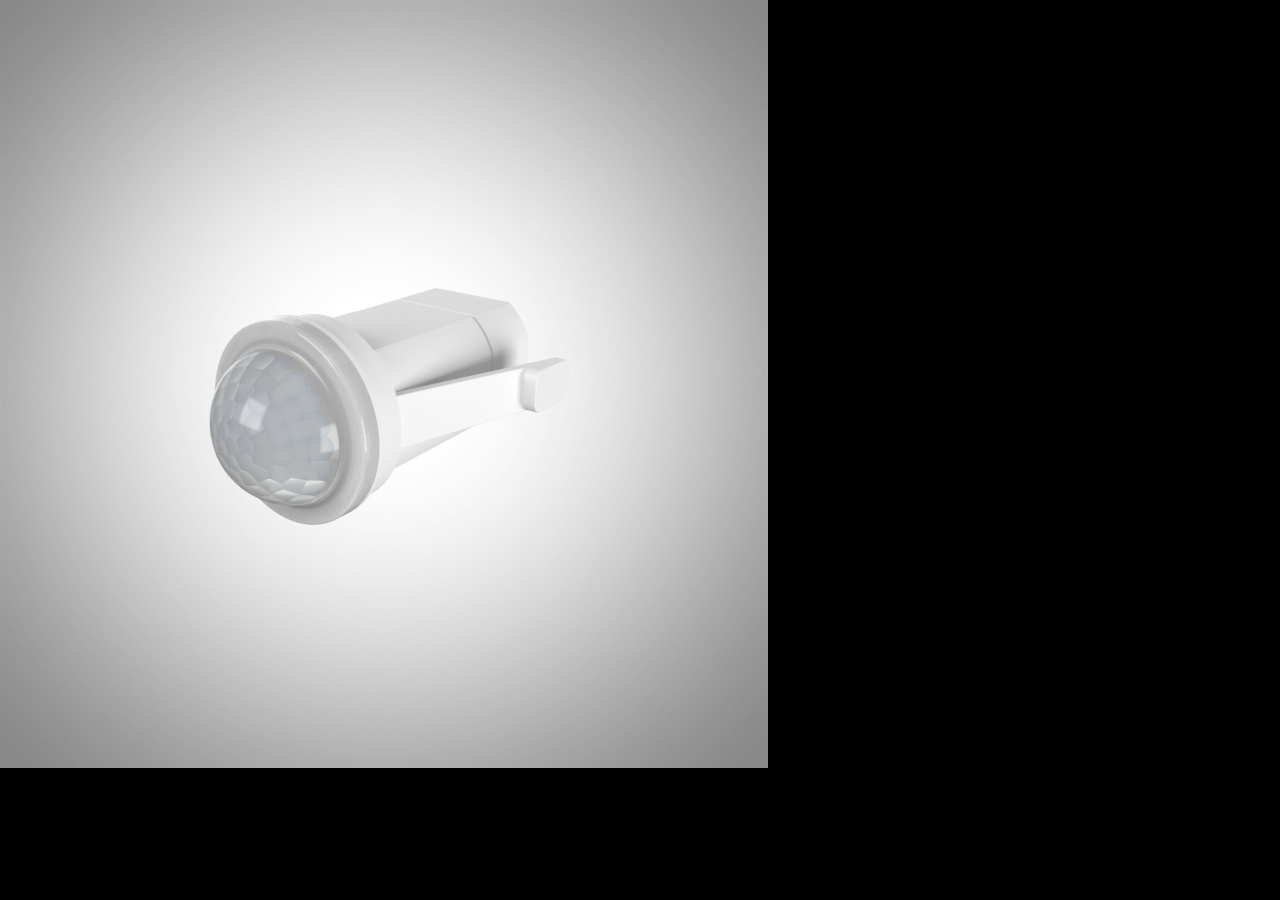
<file: index.html>
<!DOCTYPE html>
<html lang="en">
  <head>
    <meta http-equiv="X-UA-Compatible" content="IE=Edge"/>
    <meta http-equiv="Content-Type" content="text/html; charset=utf-8"/>
    <meta name="viewport" content="width=device-width, initial-scale=1, maximum-scale=1">
    <title>3D View PD-C 360/8 mini LAMELLA KNX WH (weiß)</title>
	
    <!-- Open Graph мета-теги -->
    <meta property="og:type" content="website" />
    <meta property="og:title" content="3D View PD-C 360/8 mini LAMELLA KNX WH (weiß)" />
    <meta property="og:description" content="Ceiling-mounted presence detector" />
    <meta property="og:image" content="img/S1/5_3.jpg" />
    <meta property="og:url" content="https://volohatyj.github.io/sensor_EP10426131/" />
	
    <link rel="stylesheet" href="img360.css">
    <script type="text/javascript" src="keyshotxr.js"></script>
    <script type="text/javascript" src="img360_S1.js"></script>
  </head>
  <body oncontextmenu="return false;">
    <div id="360Viewer_S1"></div>
  </body>
</html>
</file>
<file: img360.css>
body { -ms-touch-action: none; }
</file>
